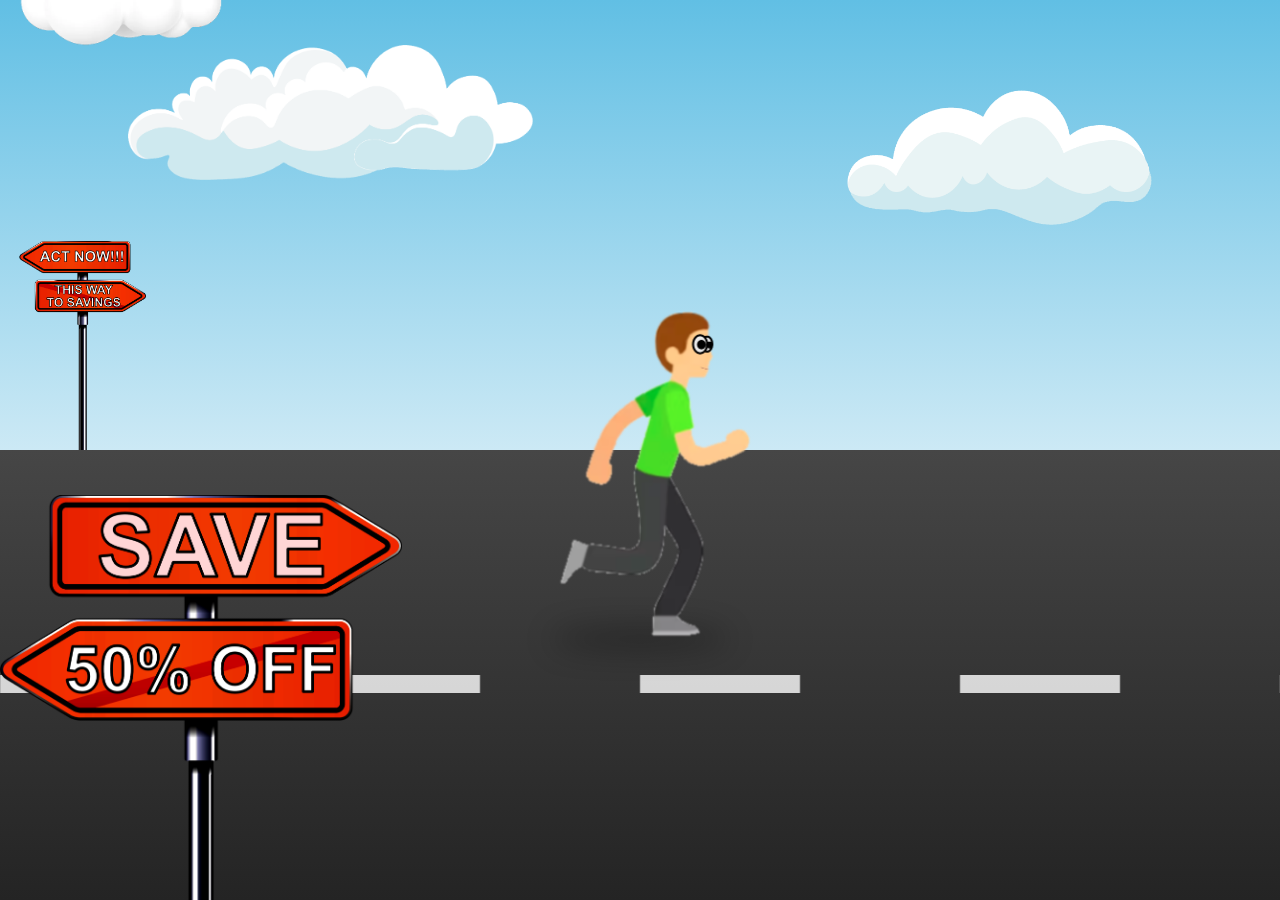
<file: index.html>
<!DOCTYPE html>
<html lang="en">
  <head>
    <meta charset="UTF-8" />
    <meta name="viewport" content="width=device-width, initial-scale=1.0" />
    <link rel="stylesheet" href="./assets/css/styles.css" />
    <title>Web Animations API Exercise</title>
    <script src="./assets/js/script.js"></script>
  </head>
  <body>
    <div class="view">
      <div class="sky">
        <img src="assets/images/cloud1.png" class="cloud1" alt="" />
        <img src="assets/images/cloud2.png" class="cloud2" alt="" />
      </div>
      <div class="cloudmove">
        <img src="assets/images/cloud3.png" alt="" />
      </div>
      <div class="background">
        <img src="assets/images/s1-2.png" alt="" />
      </div>
      <div class="ground">
        <div class="street">
          <div class="lines"></div>
        </div>
        <div class="shadow"></div>
      </div>
      <div class="character"></div>
      <div class="car-wrapper">
        <!-- <div class="car"></div> -->
        <!-- for testing - this is where the cars will appear randomly -> JS -->
      </div>
      <div class="foreground">
        <img src="assets/images/s2-2.png" alt="" />
      </div>
    </div>
  </body>
</html>
</file>
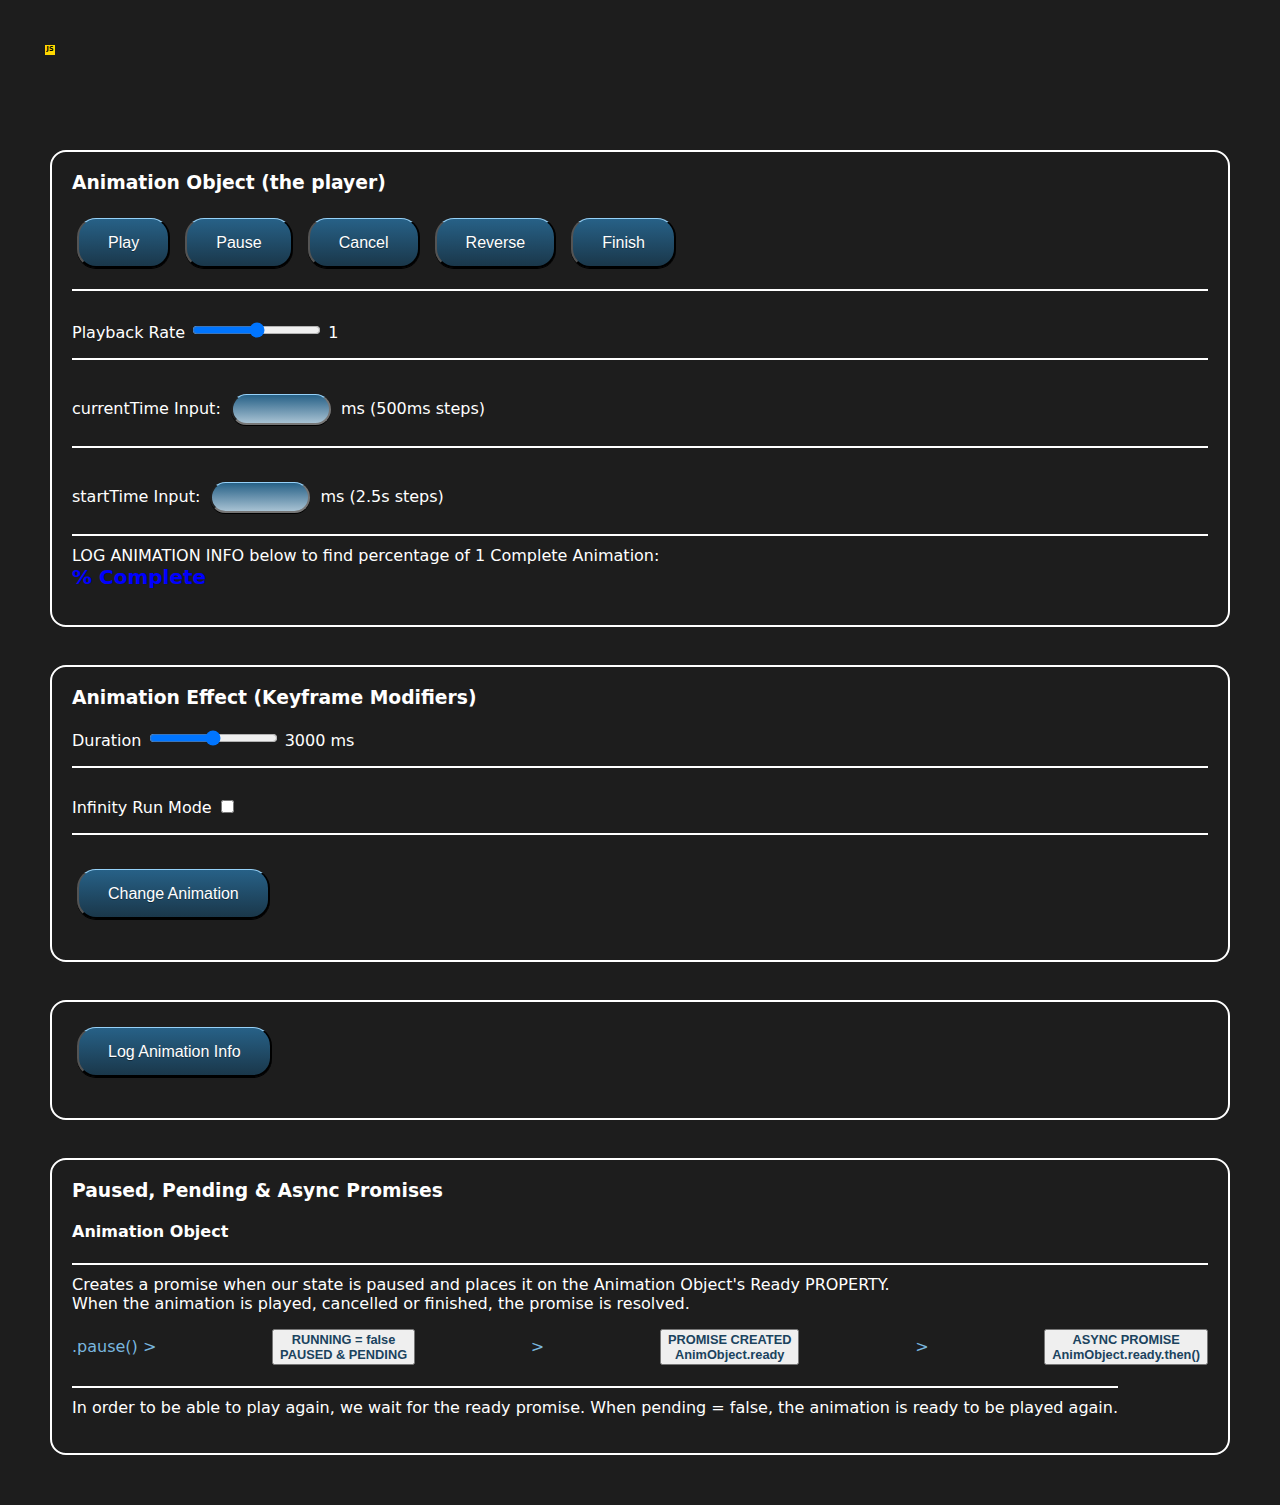
<file: web-api/index.html>
<!DOCTYPE html>
<html lang="en">
  <head>
    <meta charset="UTF-8" />
    <meta name="viewport" content="width=device-width, initial-scale=1.0" />
    <link rel="stylesheet" href="./css/styles.css" />
    <title>Web Animations API</title>
    <script src="./js/script5.js" defer></script>
  </head>
  <body>
    <div class="square"><p>JS</p></div>

    <div class="controls">
      <div class="section">
        <h3>Animation Object (the player)</h3>
        <button class="button play">Play</button>
        <button class="button pause">Pause</button>
        <button class="button cancel">Cancel</button>
        <button class="button reverse">Reverse</button>
        <button class="button finish">Finish</button>

        <br />
        <p>
          <br />
          <label for="playbackRateInput">Playback Rate</label>
          <input
            type="range"
            id="playbackRateInput"
            step="0.2"
            min="0"
            max="2"
          />
          <output for="playbackRateInput" id="playbackRateInputValue">1</output>
          <br />
        </p>
        <p>
          <br />
          <label for="currentTimeInput">currentTime Input: </label>
          <input
            name="currentTimeInput"
            id="currentTimeInput"
            type="number"
            min="0"
            step="500"
            class="numberInput"
          />
          <span>ms (500ms steps)</span>
        </p>
        <p>
          <br />
          <label for="startTimeInput">startTime Input: </label>
          <input
            name="startTimeInput"
            id="startTimeInput"
            type="number"
            min="0"
            step="2500"
            class="numberInput"
          />
          <span>ms (2.5s steps)</span>
        </p>
        <p>
          LOG ANIMATION INFO below to find percentage of 1 Complete Animation:
          <br />
          <span id="percentComplete" class="percentComplete"> </span>
          <span class="percentComplete"> % Complete </span>
        </p>
      </div>
      <br /><br />
      <div class="section">
        <h3>Animation Effect (Keyframe Modifiers)</h3>
        <label for="durationInput">Duration</label>
        <input
          type="range"
          min="0"
          max="10000"
          step="500"
          name="durationInput"
          id="durationInput"
        />
        <output id="durationInputValue" for="durationInputValue">5</output>
        <br />
        <p>
          <br />
          <label for="infintyInput">Infinity Run Mode</label>
          <input type="checkbox" id="infinityInput" />
          <br />
        </p>
        <p>
          <br />
          <button class="button changeAnimation">Change Animation</button>
        </p>
      </div>
      <br /><br />
      <div class="section">
        <button class="button logInfo">Log Animation Info</button>
        <ul id="results" class="wrap-text"></ul>
      </div>
      <br /><br />
      <div class="section">
        <h3>Paused, Pending & Async Promises</h3>

        <h4>Animation Object</h4>
        <p>
          Creates a promise when our state is paused and places it on the
          Animation Object's Ready PROPERTY.
          <br />
          When the animation is played, cancelled or finished, the promise is
          resolved.
        </p>
        <div class="lineUp">
          <span>.pause() ></span>
          <button class="button-2">
            RUNNING = false <br />
            PAUSED & PENDING
          </button>
          <span>></span>
          <button class="button-2">
            PROMISE CREATED
            <br />AnimObject.ready
          </button>
          <span>></span>
          <button class="button-2">
            ASYNC PROMISE
            <br />
            AnimObject.ready.then()
          </button>
          <p>
            In order to be able to play again, we wait for the ready promise.
            When pending = false, the animation is ready to be played again.
          </p>
        </div>
        <!--lineUp-->
      </div>
    </div>
  </body>
</html>
</file>
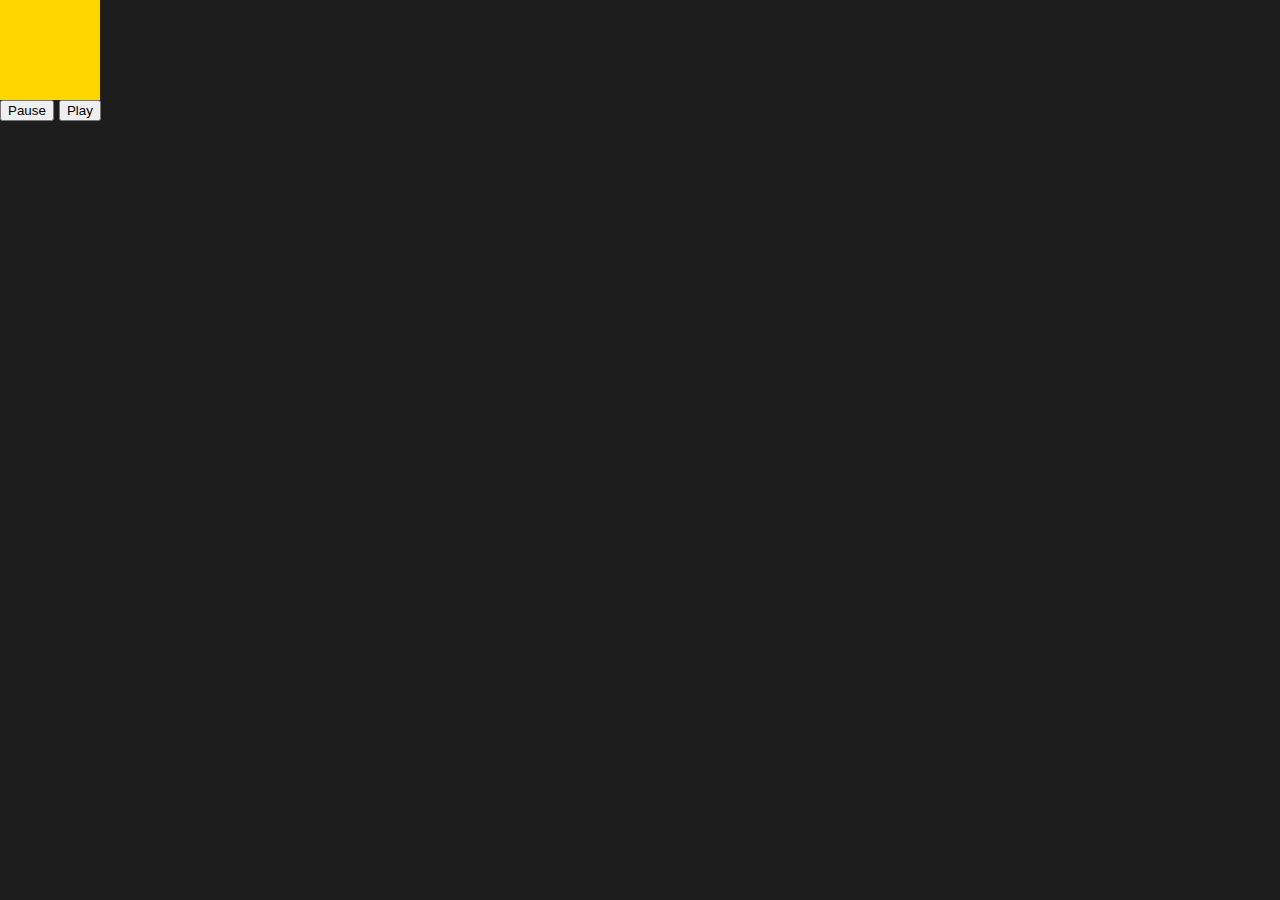
<file: web-api/index0.html>
<!DOCTYPE html>
<html lang="en">
  <head>
    <meta charset="UTF-8" />
    <meta name="viewport" content="width=device-width, initial-scale=1.0" />
    <link rel="stylesheet" href="./css/styles.css" />
    <title>Web Animations API</title>
    <script src="./js/script.js" defer></script>
  </head>
  <body>
    <div class="square"></div>
    <button class="pause">Pause</button>
    <button class="play">Play</button>
  </body>
</html>
</file>
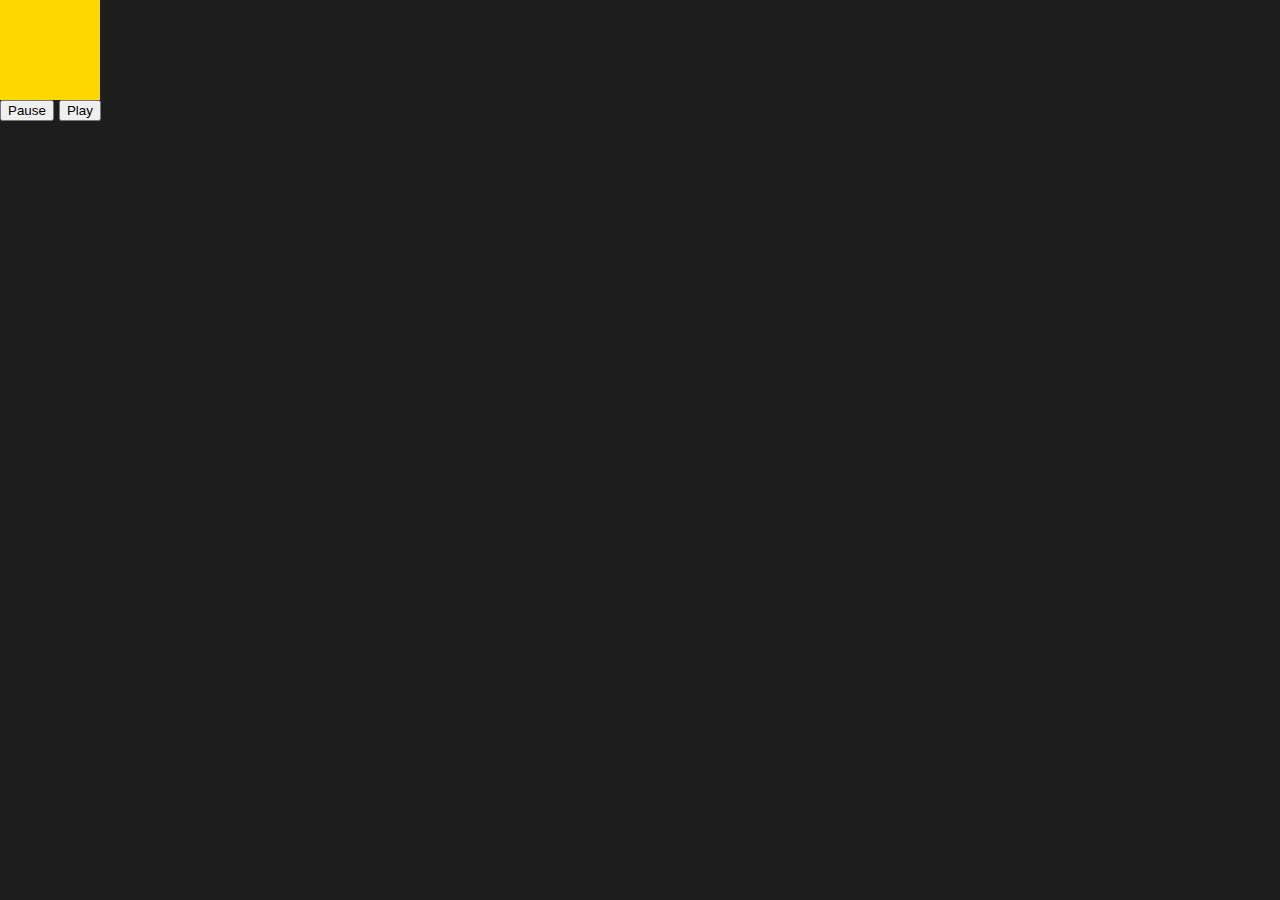
<file: web-api/index2.html>
<!DOCTYPE html>
<html lang="en">
  <head>
    <meta charset="UTF-8" />
    <meta name="viewport" content="width=device-width, initial-scale=1.0" />
    <link rel="stylesheet" href="./css/styles.css" />
    <title>Web Animations API</title>
    <script src="./js/script2.js" defer></script>
  </head>
  <body>
    <div class="square"></div>
    <button class="pause">Pause</button>
    <button class="play">Play</button>
  </body>
</html>
</file>
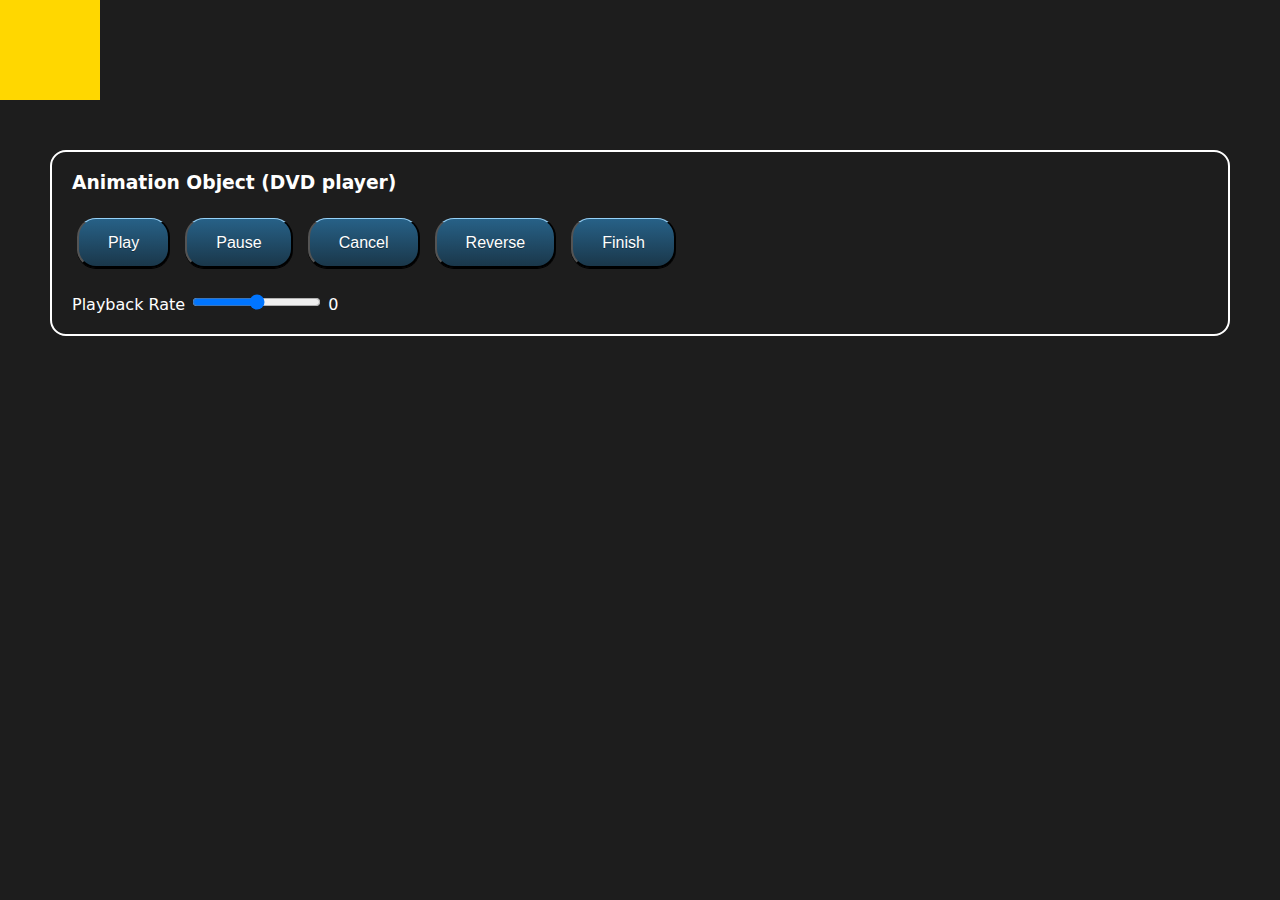
<file: web-api/index4.html>
<!DOCTYPE html>
<html lang="en">
  <head>
    <meta charset="UTF-8" />
    <meta name="viewport" content="width=device-width, initial-scale=1.0" />
    <link rel="stylesheet" href="./css/styles.css" />
    <title>Web Animations API</title>
    <script src="./js/script4.js" defer></script>
  </head>
  <body>
    <div class="square"></div>
    
    
    <div class="controls">
      <div class="section">
        <h3>Animation Object (DVD player)</h3>
        <button class="button play">Play</button>
        <button class="button pause">Pause</button>
        <button class="button cancel">Cancel</button>
        <button class="button reverse">Reverse</button>
        <button class="button finish">Finish</button>
        
        <br><br>
        <label for="playbackRateInput">Playback Rate</label>
        <input type="range" id="playbackRateInput" step="0.2" min="0" max="2" />
        <output for="playbackRateInput" id="playbackRateInputValue">0</output>
      </div>
    </div>



  </body>
</html>
</file>
<file: assets/css/styles.css>
body {
  background-color: #1d1d1d;
  font-family: system-ui, -apple-system, BlinkMacSystemFont, "Segoe UI", Roboto,
    Oxygen, Ubuntu, Cantarell, "Open Sans", "Helvetica Neue", sans-serif;
  padding: 0;
  margin: 0;
  overflow: hidden;
}

* {
  box-sizing: border-box;
}
.sky {
  background-image: linear-gradient(rgb(97, 191, 228), rgb(204, 233, 245));
  height: 50vh;
  position: relative;
}
.sky .cloud1 {
  position: absolute;
  height: 30%;
  top: 10%;
  left: 10%;
}
.sky .cloud2 {
  position: absolute;
  height: 30%;
  top: 20%;
  right: 10%;
}

.ground {
  height: 50vh;
  position: relative;
}
.ground .street {
  background-image: linear-gradient(#464646, #242424);
  position: absolute;
  width: 200vw;
  height: 100%;
}
.ground .street .lines {
  position: absolute;
  background-image: url("../../assets/images/line.png");
  background-size: 12.5% auto;
  background-repeat: repeat-x;
  background-position: 0 0;
  height: 4%;
  width: 100%;
  top: 50%;
  opacity: 0.8;
}

/* character shadow */
.shadow {
  position: absolute;
  top: 40%;
  left: 0;
  right: 0;
  margin: auto;
  width: 20vh;
  aspect-ratio: 10;
  border-radius: 50%;
  background-color: #000000;
  opacity: 0.4;
  filter: blur(1rem);
}

.character {
  --char-width: 25vh;
  position: absolute;
  bottom: 0;
  top: 0;
  left: 0;
  right: 0;
  margin: auto;
  background-image: url("../../assets/images/running-man-8-frames-v2.png");
  background-size: calc(var(--char-width) * 8);
  background-position: calc(var(--char-width) * -5) 0px;
  background-repeat: no-repeat;
  width: var(--char-width);
  aspect-ratio: 0.535;
}

/* the !important keyword overrides the computed styles and inserts this char position for jump */
.character.jump {
  background-position: calc(var(--char-width) * -4) 0px !important;
}

.background {
  position: absolute;
  height: 50vh;
  width: 100%;
  top: 0;
}
.background img {
  position: absolute;
  height: 50%;
  bottom: -1rem;
  left: 0;
}
.foreground {
  position: absolute;
  height: 50vh;
  width: 100%;
  top: 50%;
}
.foreground img {
  position: absolute;
  height: 90%;
  bottom: 0px;
  left: 0;
}

.cloudmove {
  position: absolute;
  height: 50vh;
  width: 100%;
  top: 0;
}
.cloudmove img {
  position: absolute;
  height: 30%;
  bottom: 25rem;
  left: 0;
}

.car-wrapper {
    position: relative;
}

.car {
    position: absolute;
    bottom: 5%;
    left: 0;
    right: 0;
    background-image: url("../../assets/images/limo.png");
    --car-width: 220vh;
    background-size: contain;
    width: var(--car-width);
    aspect-ratio: 5;
    background-repeat: no-repeat;
}


.car::before {
    content: "";
    background-image: url("../../assets/images/coin-wheel.png");
    background-size: cover;
    width: 8%;
    aspect-ratio: 1;
    bottom: 6%;
    right: 23%;
    position: absolute;
}

.car::after {
    content: "";
    background-image: url("../../assets/images/coin-wheel.png");
    background-size: cover;
    width: 8%;
    aspect-ratio: 1;
    bottom: 6%;
    right: 78%;
    position: absolute;
}
</file>
<file: web-api/css/styles.css>
body {
  background-color: #1d1d1d;
  font-family: system-ui, -apple-system, BlinkMacSystemFont, "Segoe UI", Roboto,
    Oxygen, Ubuntu, Cantarell, "Open Sans", "Helvetica Neue", sans-serif;
  padding: 0;
  margin: 0;
  color: #ffffff;
}

* {
  box-sizing: border-box;
}

.square {
  width: 100px;
  height: 100px;
  background-color: gold;
  z-index: 3;
}

.square p {
  color: black;
  display: flex;
  flex-direction: column;
  justify-content: center;
  align-items: center;
  font-size: 4rem;
  font-weight: bold;
  margin: auto;
}

.controls {
  margin: 40px;
  padding: 10px;
}

.controls .section {
  border: 2px solid white;
  padding: 20px;
  border-radius: 1rem;
}

.controls .section p {
  border-top: 2px solid white;
  padding-top: 10px;
}

.wrap-text {
  overflow-wrap: break-word;
}

.controls .section h3 {
  margin: 0 0 20px;
}

ul {
  list-style: none;
  font-family: monospace;
  font-size: 1rem;
  line-height: 1.5;
}

ul :nth-child(2n) {
  color: #0a151d;
  background-color: #8ea4b3;
}

li {
  margin: 2px 0px;
  padding: 2px;
}

.button {
  margin: 5px;
  z-index: 2;
  border-top: 1px solid #96d1f8;
  background: #1a374a;
  background: -webkit-gradient(
    linear,
    left top,
    left bottom,
    from(#276187),
    to(#1a374a)
  );
  background: -webkit-linear-gradient(top, #276187, #1a374a);
  background: -moz-linear-gradient(top, #276187, #1a374a);
  background: -ms-linear-gradient(top, #276187, #1a374a);
  background: -o-linear-gradient(top, #276187, #1a374a);
  padding: 14.5px 29px;
  -webkit-border-radius: 19px;
  -moz-border-radius: 19px;
  border-radius: 19px;
  -webkit-box-shadow: rgba(0, 0, 0, 1) 0 1px 0;
  -moz-box-shadow: rgba(0, 0, 0, 1) 0 1px 0;
  box-shadow: rgba(0, 0, 0, 1) 0 1px 0;
  text-shadow: rgba(0, 0, 0, 0.4) 0 1px 0;
  color: white;
  font-size: 16px;
  text-decoration: none;
  vertical-align: middle;
}
.button:hover {
  border-top-color: #28597a;
  background: #28597a;
  color: #ccc;
}
.button:active {
  border-top-color: #1b435e;
  background: #1b435e;
}

.numberInput {
  width: 100px;
  margin: 5px;
  z-index: 2;
  border-top: 1px solid #96d1f8;
  background: #bfd3e0;
  background: -webkit-gradient(
    linear,
    left top,
    left bottom,
    from(#276187),
    to(#bed4e2)
  );
  background: -webkit-linear-gradient(top, #276187, #a8c2d3);
  background: -moz-linear-gradient(top, #276187, #d7e4ec);
  background: -ms-linear-gradient(top, #276187, #9cbdd3);
  background: -o-linear-gradient(top, #276187, #7caac9);
  padding: 5px 10px;
  -webkit-border-radius: 19px;
  -moz-border-radius: 19px;
  border-radius: 19px;
  -webkit-box-shadow: rgba(0, 0, 0, 1) 0 1px 0;
  -moz-box-shadow: rgba(0, 0, 0, 1) 0 1px 0;
  box-shadow: rgba(0, 0, 0, 1) 0 1px 0;
  text-shadow: rgba(0, 0, 0, 0.4) 0 1px 0;
  color: black;
  font-size: 16px;
  text-decoration: none;
  vertical-align: middle;
}

.percentComplete {
  color: blue;
  font-weight: bold;
  font-size: 20px;
}

.lineUp {
  display: flex;
  flex-direction: row;
  flex-wrap: wrap;
  align-items: center;
  justify-content: space-between;
  gap: 5px;
}
.lineUp span {
  font-size: 1rem;
  color: #79b6df;
}

.button-2 {
  font-size: 0.8rem;
  font-weight: bold;
  color: #1b435e;
}

.button-2:hover {
  box-shadow: 3px 3px 2px lightblue;
  -webkit-box-shadow: rgb(83, 147, 167) -4px -4px 10px;
  -moz-box-shadow: rgb(105, 176, 194) -4px -4px 10px;
}
</file>
